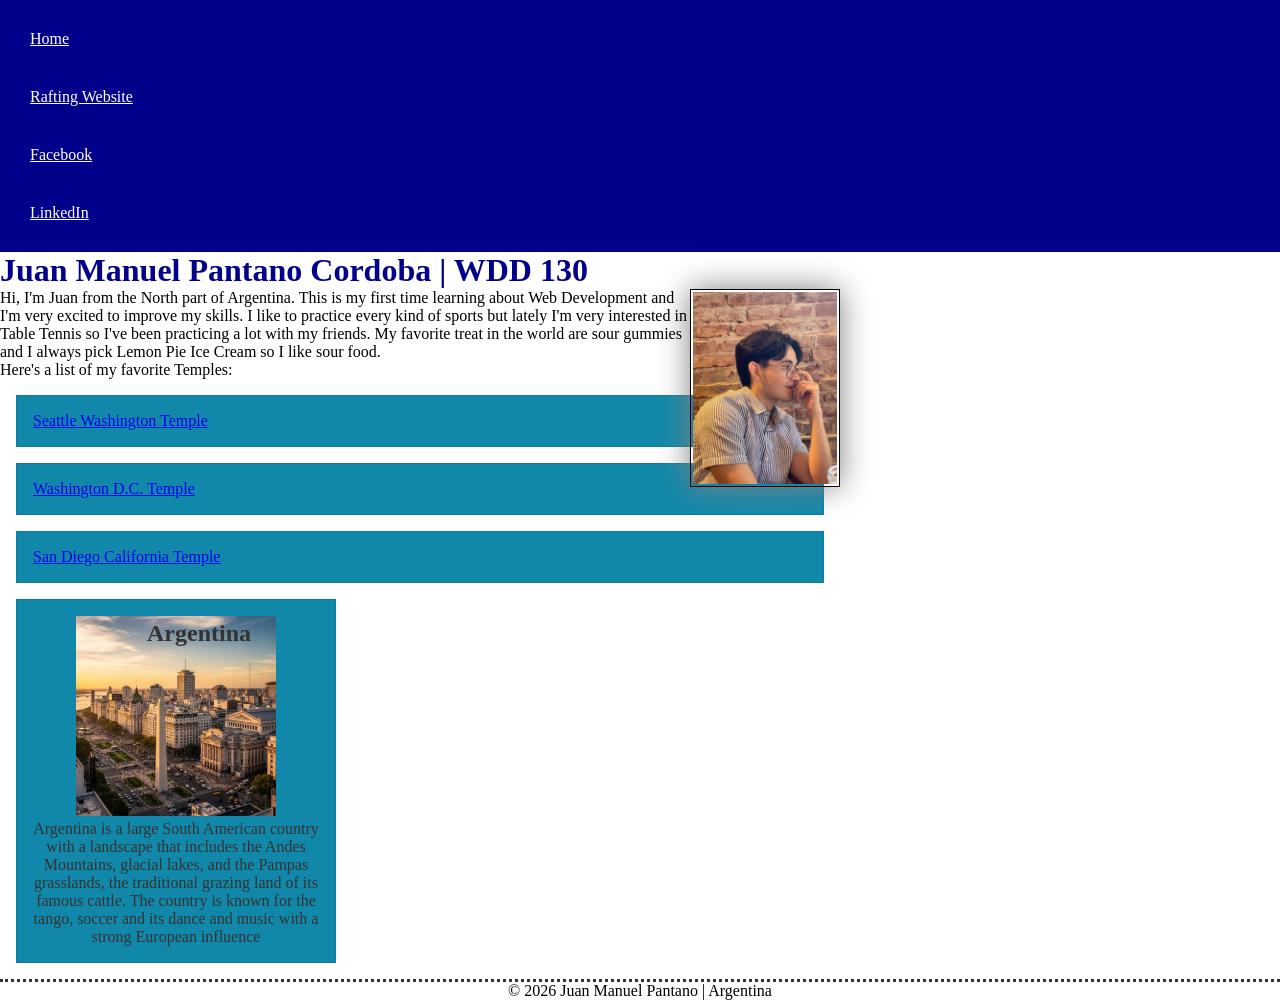
<file: index.html>
<!DOCTYPE html>
<html lang="en">

<head>
    <meta charset="UTF-8">
    <meta name="viewport" content="width=device-width, initial-scale=1.0">
    <title>Juan Manuel Pantano Cordoba WDD 130</title>
    <meta name="description" content="Juan Pantano Home page for Web Fundamentals 130 BYU Idaho">
    <meta name="author" content="Juan Manuel Pantano Cordoba">
    <link rel="stylesheet" href="styles/styles.css">
</head>

<body>
    <header>
        <nav>
            <a href='#'>Home</a>
            <a href="wwr/">Rafting Website</a>
            <a href="www.facebook.com">Facebook</a>
            <a href="www.linkedin.com">LinkedIn</a>
        </nav>
    </header>
    <main>
        <h1>Juan Manuel Pantano Cordoba | WDD 130</h1>
        <img src="images/profile.webp" alt="My name is Juan Manuel Pantano" width="200">
        <p>Hi, I'm Juan from the North part of Argentina. This is my first time learning about Web
            Development and I'm very excited to improve my skills. I like to practice every kind of
            sports but lately I'm very interested in Table Tennis so I've been practicing a lot with
            my friends. My favorite treat in the world are sour gummies and I always pick Lemon Pie
            Ice Cream so I like sour food.
        </p>
        <p>Here's a list of my favorite Temples:
        <ul class="box"><a
              href="https://www.churchofjesuschrist.org/temples/details/seattle-washington-temple?lang=eng">Seattle
                Washington Temple</a></ul>
        <ul class="box"><a
              href="https://www.churchofjesuschrist.org/temples/details/washington-d.c.-temple?lang=eng">Washington
                D.C. Temple
            </a></ul>
        <ul class="box"><a
              href="https://www.churchofjesuschrist.org/temples/details/san-diego-california-temple?lang=eng">San
                Diego California Temple</a></ul>
        </p>


    </main>
    <aside class="box">
        <h2>Argentina</h2><img src="images/argentina.webp"
          alt="Buenos Aires at the Center, Surrounded by Bustling Streets and Classic European Architecture">
        <p>Argentina is a large South American country with a landscape that includes the Andes
            Mountains, glacial lakes, and the Pampas grasslands, the traditional grazing land of its
            famous cattle. The country is known for the tango, soccer and its dance and music with a
            strong European influence</p>
    </aside>
    <footer>
        <p>
            &copy; 2026 Juan Manuel Pantano | Argentina
        </p>
    </footer>
</body>

</html>
</file>
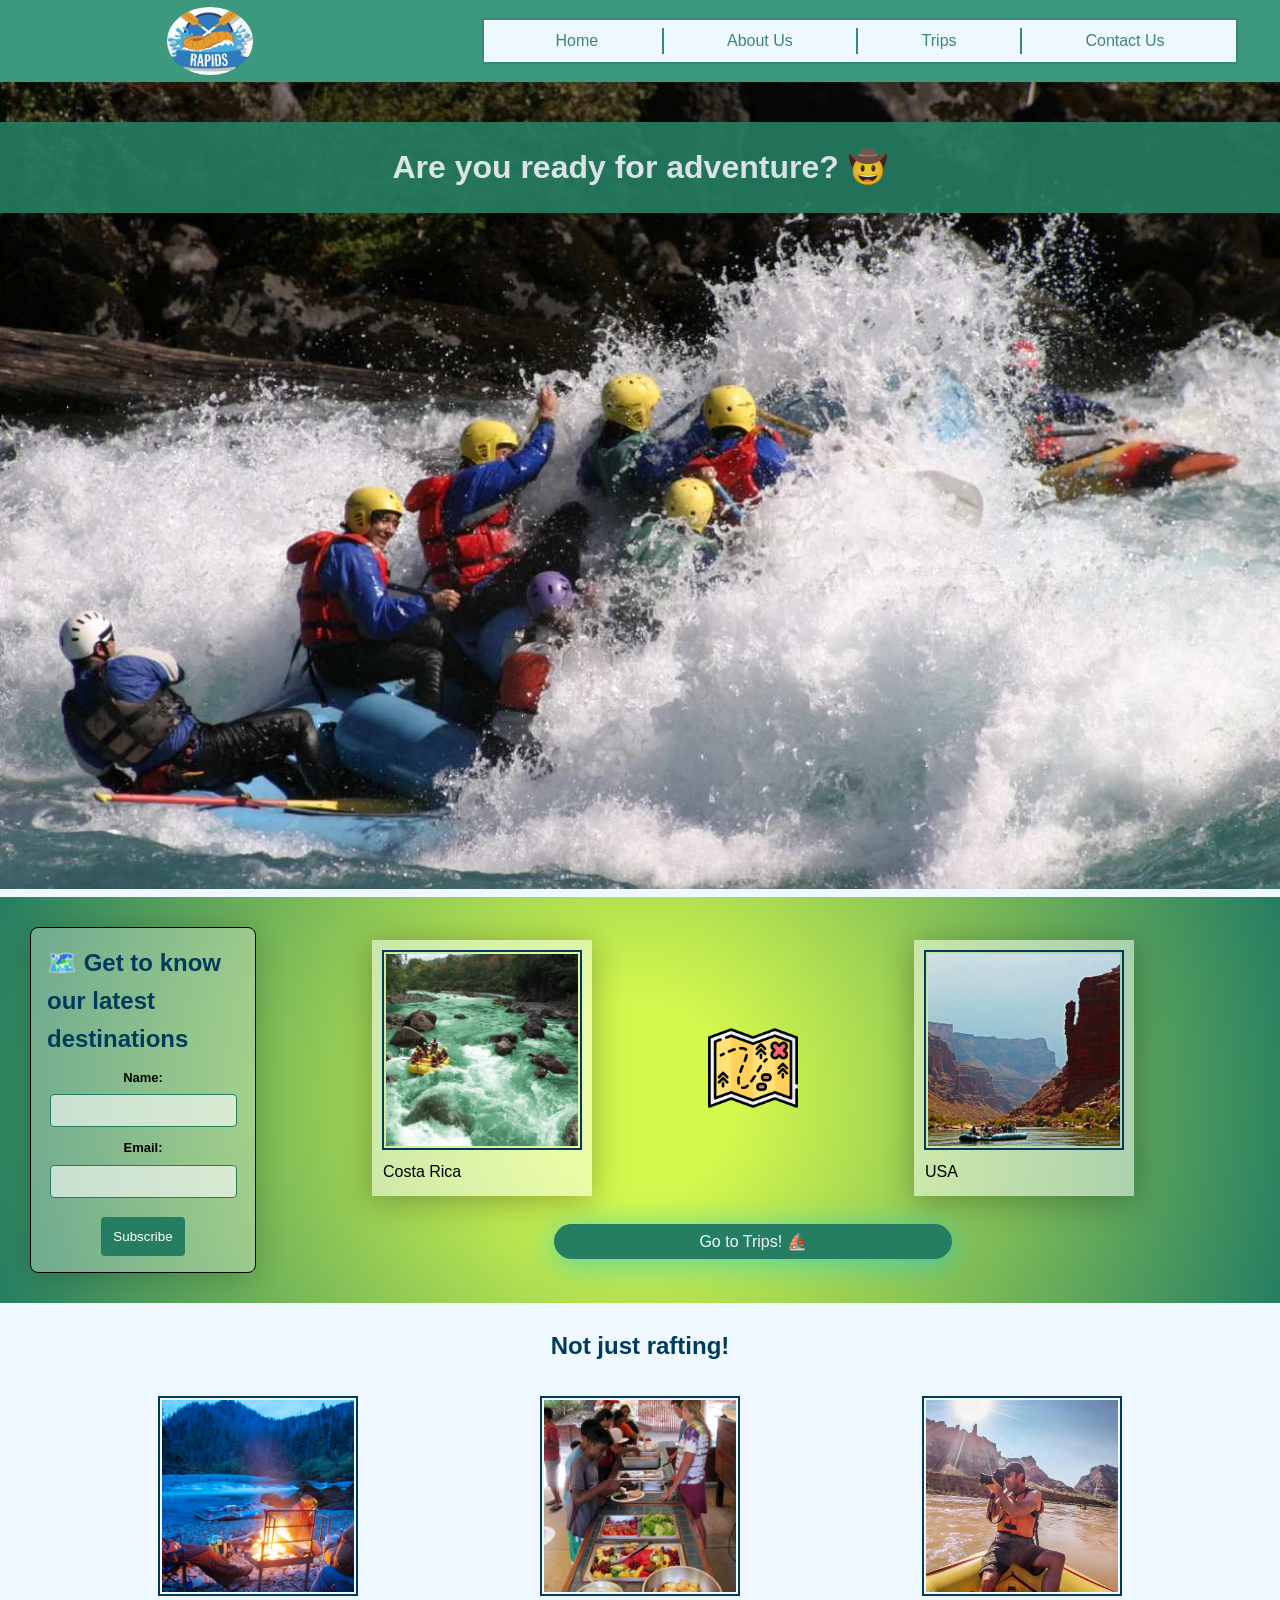
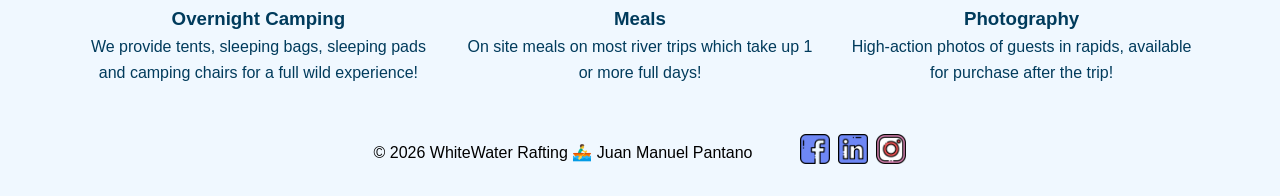
<file: wwr/index.html>
<!DOCTYPE HTML>
<html lang="en-US">

<head>
    <meta charset="UTF-8">
    <meta name="viewport" content="width=device-width, initial-scale=1.0">
    <meta name="description"
      content="Rafting Site landing page, information basic trip summaries and enrollment strategies.">
    <meta name="author" content="Juan Manuel Pantano Cordoba">
    <link rel="stylesheet" href="styles/rafting.css">
    <title>WhiteWater</title>
</head>

<body>
    <header>
        <img src="images/z-crossedoars.jpeg" alt="Logo of Rafting Company">
        <nav>
            <a href="index.html">Home</a>
            <a href="about.html">About Us</a>
            <a href="trips.html">Trips</a>
            <a href="contact.html">Contact Us</a>
        </nav>
    </header>
    <main>
        <div class="hero">
            <img src="images/iadventure.jpg" alt="Rafting activity">
            <h1>Are you ready for adventure? 🤠</h1>
        </div>
        <section class="news">

            <form class="newsletter" action="/subscribe" method="post">
                <h2>🗺️ Get to know our latest destinations </h2>
                <label for="name">Name:</label>
                <input type="text" id="name" name="name" required />

                <label for="email">Email:</label>
                <input type="email" id="email" name="email" required />

                <button type="submit">Subscribe</button>
            </form>
            <figure>
                <img src="images/pacuareriver.jpg" alt="Pacuare River">
                <figcaption>Costa Rica</figcaption>
            </figure>
            <img src="images/sign.png" alt="" class="sign">
            <figure>
                <img src="images/grandcanyon.jpg" alt="Grand Canyon River">
                <figcaption>USA</figcaption>
            </figure>

            <a href="trips.html">Go to Trips! ⛵</a>
        </section>
        <section class="adventures index">
            <h2>Not just rafting!</h2>
            <figure>
                <img src="images/campfire.jpg" alt="River">
                <figcaption>
                    <h3>Overnight Camping</h3>We provide tents, sleeping bags, sleeping pads
                    and camping chairs for a full wild experience!
                </figcaption>
            </figure>
            <figure>
                <img src="images/lunch.jpg" alt="River">
                <figcaption>
                    <h3>Meals</h3>On site meals on most river trips which take up 1 or more full
                    days!
                </figcaption>
            </figure>
            <figure>
                <img src="images/photography.jpg" alt="River">
                <figcaption>
                    <h3>Photography</h3>High-action photos of guests in rapids, available for
                    purchase after the trip!
                </figcaption>
            </figure>
        </section>
    </main>
    <footer>
        <p> &copy; 2026 WhiteWater Rafting 🚣‍♂️ Juan Manuel Pantano</p>
        <nav class="socialmedia">
            <a href="https://facebook.com">
                <img src="images/facebooklogo.png" alt="Facebook Logo">
            </a>
            <a href="https://linkedin.com">
                <img src="images/linkedin.png" alt="Linkedin Logo">
            </a>
            <a href="https://instagram.com">
                <img src="images/iglogo.png" alt="Instagram Logo">
            </a>
        </nav>
    </footer>
</body>

</html>
</file>
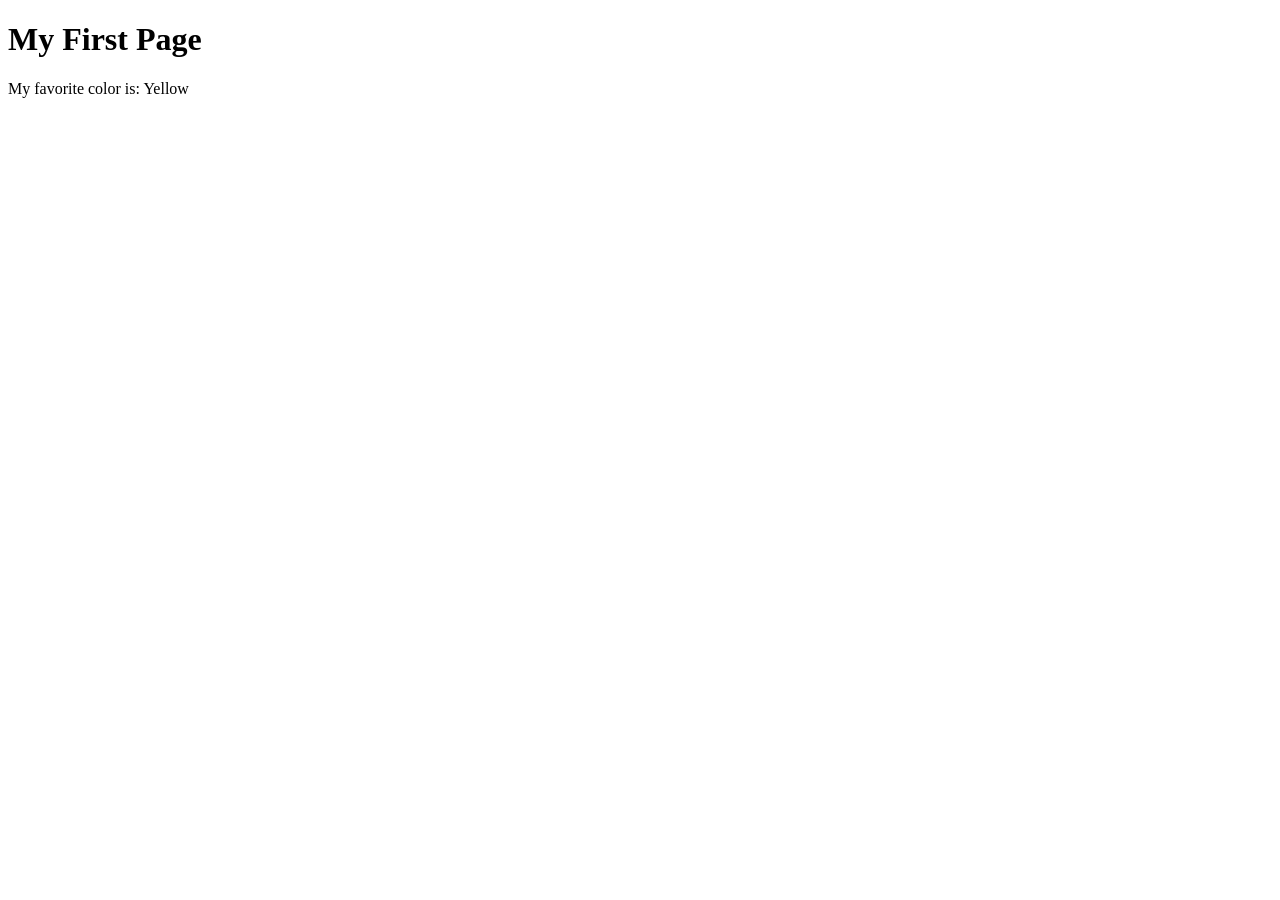
<file: week01/first-page.html>
<!DOCTYPE html>
<html lang="en">

<head>
    <meta charset="UTF-8">
    <meta name="viewport" content="width=device-width, initial-scale=1.0">
    <title>My First Page</title>
</head>

<body>
    <h1>My First Page</h1>
    <p>My favorite color is: Yellow</p>
</body>

</html>
</file>
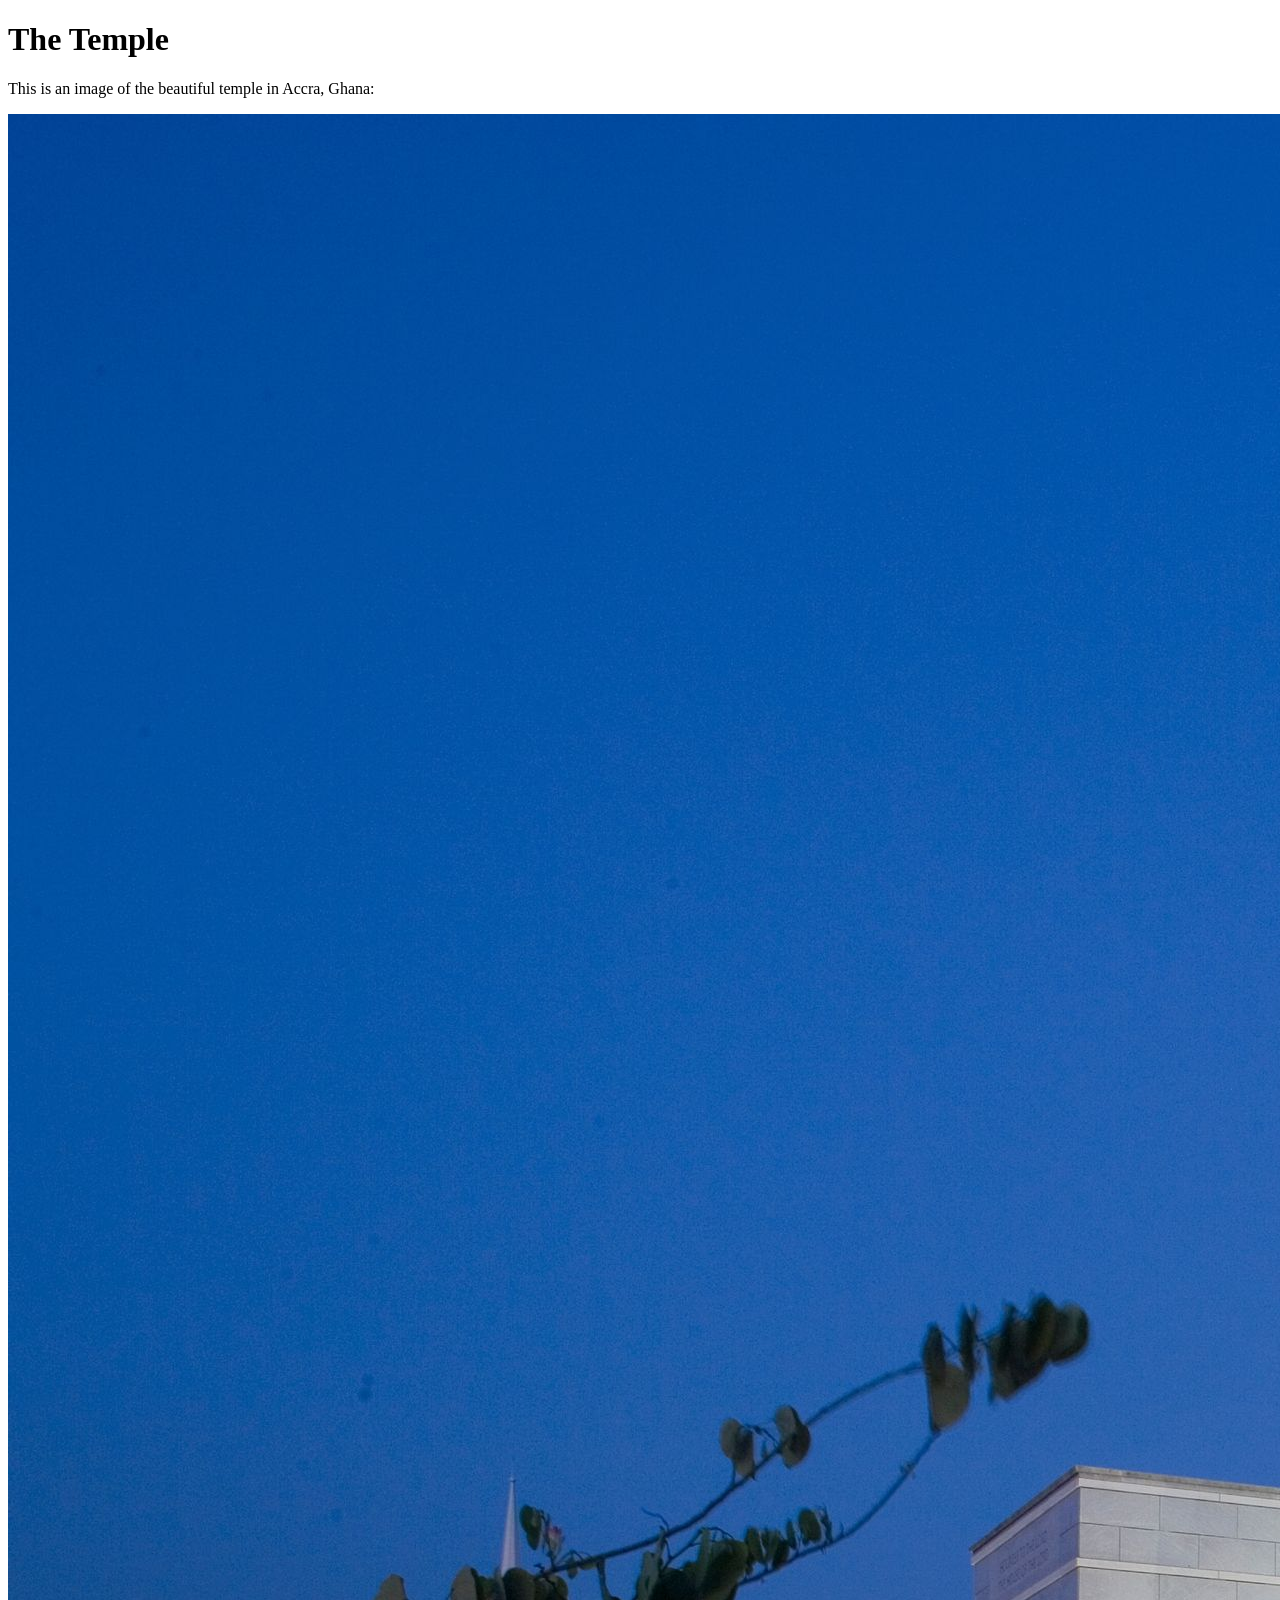
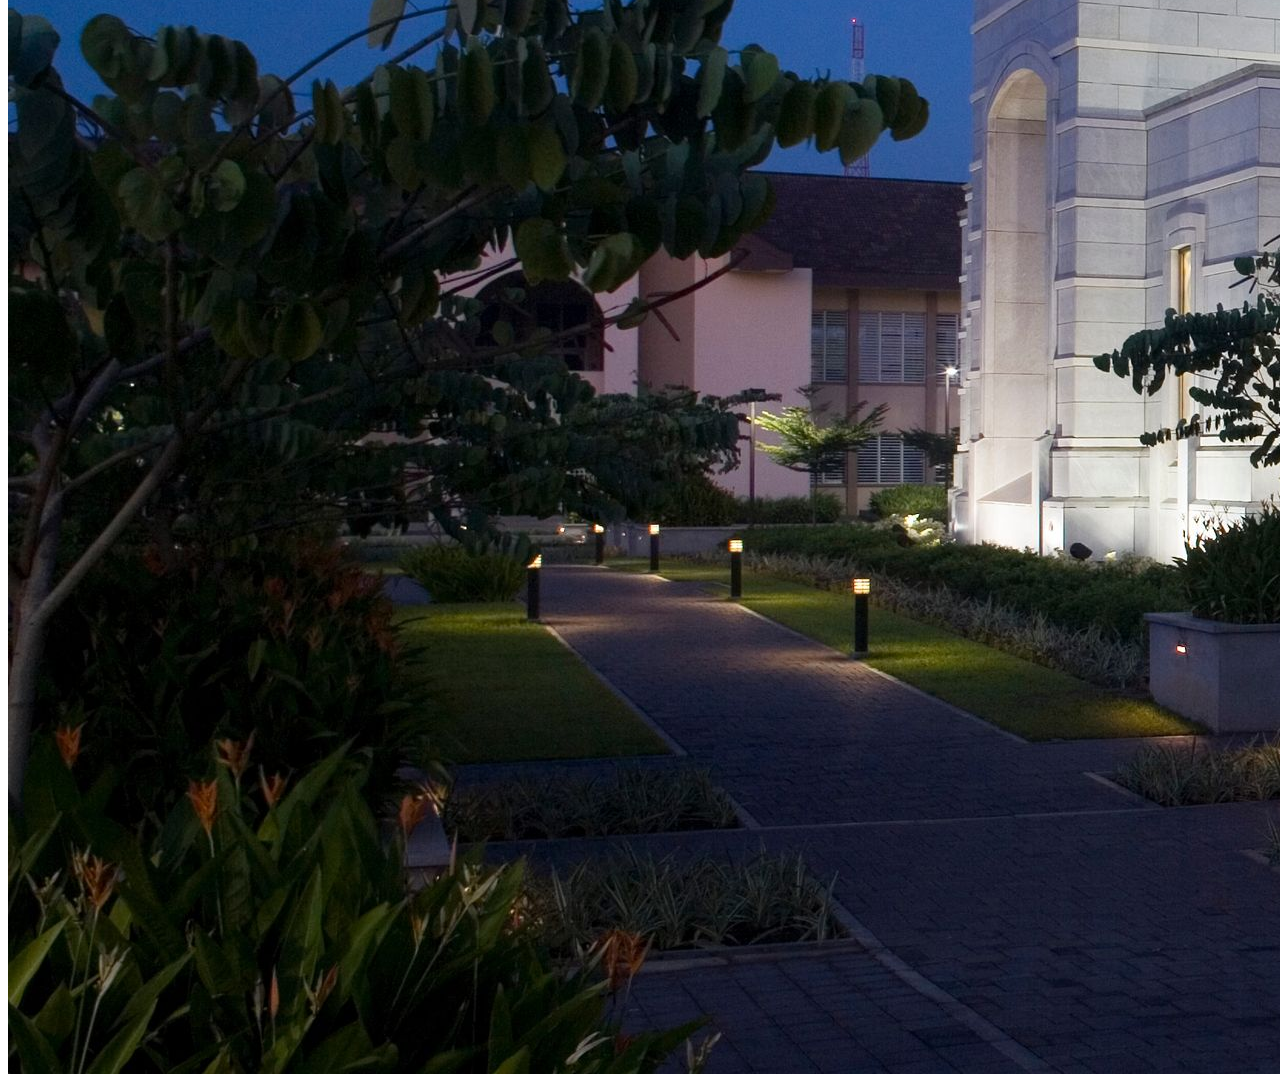
<file: week01/images.html>
<!DOCTYPE html>
<html lang="en">
<head>
    <meta charset="UTF-8">
    <meta name="viewport" content="width=device-width, initial-scale=1.0">
    <title>Temple Image</title>
</head>
<body>
    <h1>The Temple</h1>
    <p>This is an image of the beautiful temple in Accra, Ghana:</p>
    <img src="images/temple-large.jpeg" alt="The Accra Ghana Temple">
    
</body>
</html>
</file>
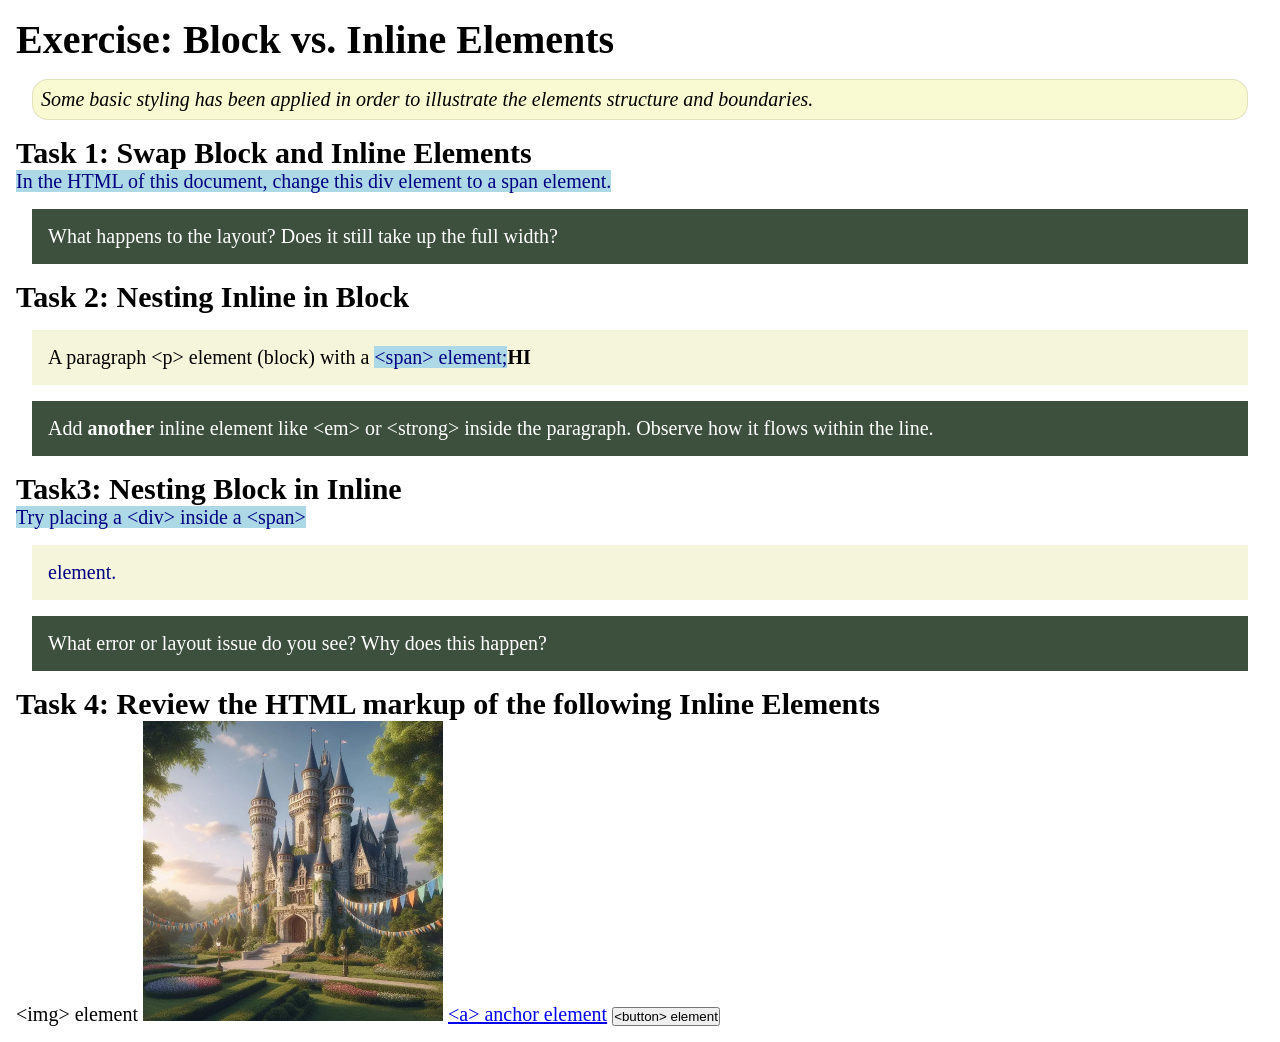
<file: week02/block-vs-inline.html>
<!DOCTYPE html>
<html lang="en">

<head>
    <meta charset="UTF-8">
    <meta name="viewport" content="width=device-width, initial-scale=1.0">
    <title>Exercise: Block vs. Inline Elements</title>
    <link rel="stylesheet" href="styles/block-vs-inline.css">
</head>

<body>
    <main>
        <h1>Exercise: Block vs. Inline Elements</h1>
        <p class="note">Some basic styling has been applied in order to illustrate the elements
            structure and
            boundaries.</p>

        <h2>Task 1: Swap Block and Inline Elements</h2>
        <span>In the HTML of this document, change this div element to a span element.</span>

        <p class="question">What happens to the layout? Does it still take up the full width?</p>

        <h2>Task 2: Nesting Inline in Block</h2>
        <p>A paragraph &lt;p&gt; element (block) with a <span>&lt;span&gt;
                element;</span><strong>HI</strong></p>
        <p class="question">Add <strong>another</strong> inline element like &lt;em&gt; or
            &lt;strong&gt; inside the
            paragraph. Observe
            how it flows within the line.</p>

        <h2>Task3: Nesting Block in Inline</h2>
        <span>Try placing a &lt;div&gt; inside a &lt;span&gt; <div>element.</div></span>
        <p class="question">What error or layout issue do you see? Why does this happen?</p>


        <h2>Task 4: Review the HTML markup of the following Inline Elements</h2>
        &lt;img&gt; element
        <img src="images/castle.webp" alt="placeholder image (images are inline)" width="300"
          height="300">
        <a href="https://churchofjesuschrist.org">&lt;a&gt; anchor element</a>
        <button type="button">&lt;button&gt; element</button>
    </main>
</body>

</html>
</file>
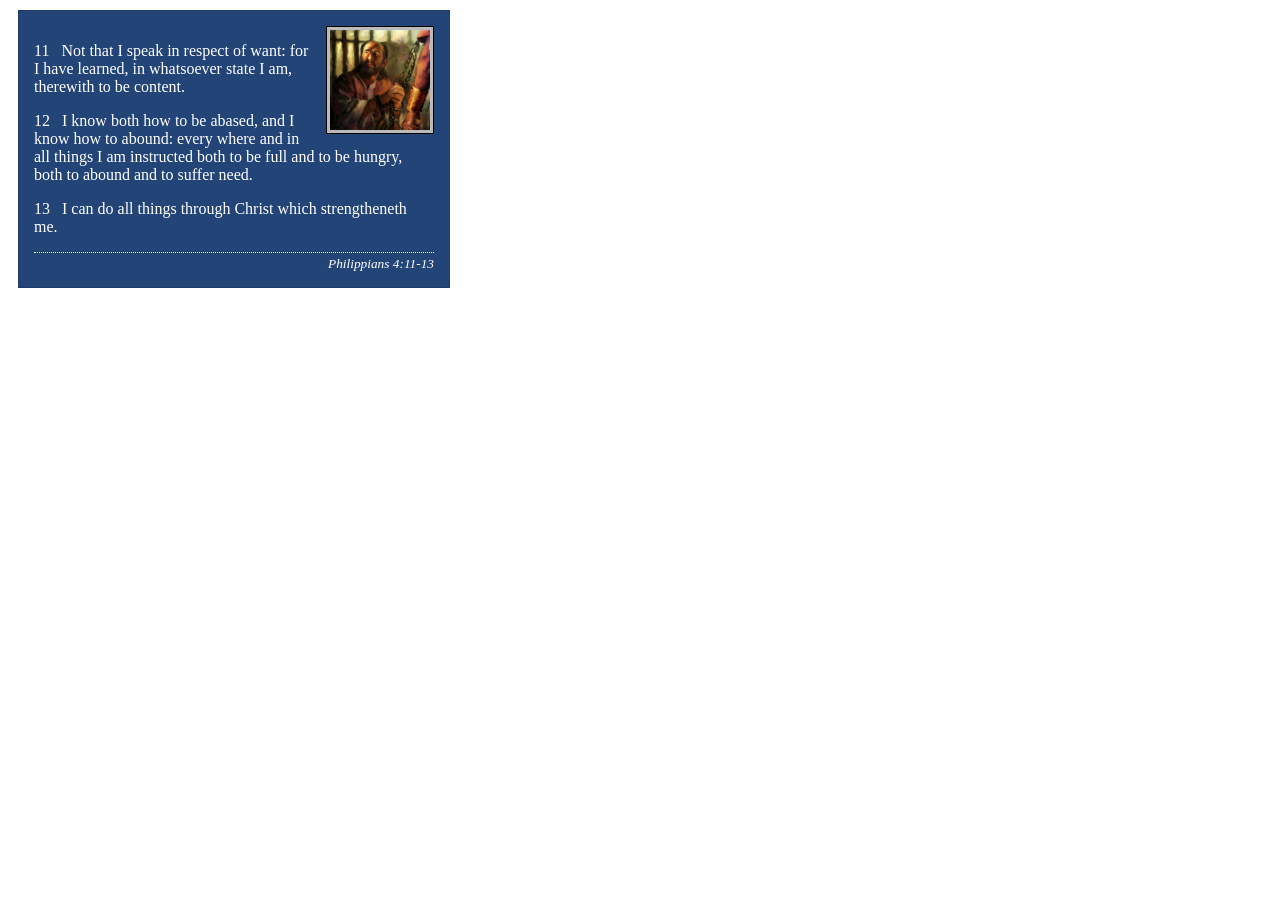
<file: week02/box-model-solution.html>
<!DOCTYPE html>
<html lang="en">
<head>
    <meta charset="UTF-8">
    <meta name="viewport" content="width=device-width, initial-scale=1.0">
    <title>Box Model Activity</title>
    <link rel="stylesheet" href="styles/box-model-solution.css">
</head>
<body>
    <main>
        <div class="callout">
            <img src="images/apostle-paul-imprisoned.webp" alt="Paul the Apostle - Imprisoned in Rome" width="200" height="200">
            <blockquote>
                <p>11 &nbsp; Not that I speak in respect of want: for I have learned, in whatsoever state I am, therewith to be content.</p>
                <p>12 &nbsp; I know both how to be abased, and I know how to abound: every where and in all things I am instructed both to be full and to be hungry, both to abound and to suffer need.</p>
                <p>13 &nbsp; I can do all things through Christ which strengtheneth me.</p>
            </blockquote>
            <cite>Philippians 4:11-13</cite>
        </div>
    </main>
</body>
</html>
</file>
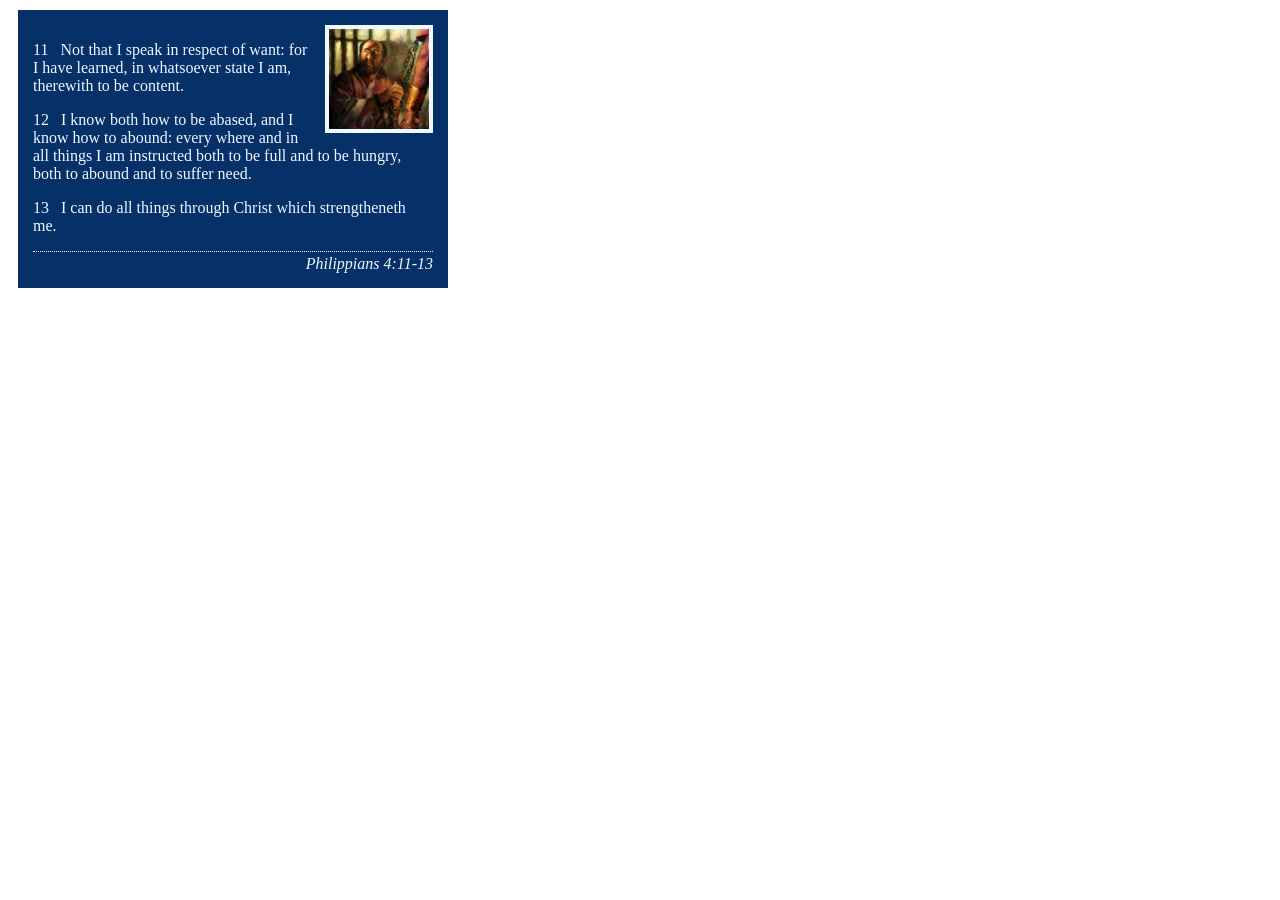
<file: week02/box-model.html>
<!DOCTYPE html>
<html lang="en">

<head>
    <meta charset="UTF-8">
    <meta name="viewport" content="width=device-width, initial-scale=1.0">
    <title>Box Model Activity</title>
    <link rel="stylesheet" href="styles/box-model.css">
</head>

<body>
    <main>
        <div class="callout">
            <img src="images/apostle-paul-imprisoned.webp"
              alt="Paul the Apostle - Imprisoned in Rome" width="200" height="200">
            <blockquote>
                <p>11 &nbsp; Not that I speak in respect of want: for I have learned, in whatsoever
                    state I am, therewith to be content.</p>
                <p>12 &nbsp; I know both how to be abased, and I know how to abound: every where and
                    in all things I am instructed both to be full and to be hungry, both to abound
                    and to suffer need.</p>
                <p>13 &nbsp; I can do all things through Christ which strengtheneth me.</p>
            </blockquote>
            <cite>Philippians 4:11-13</cite>
        </div>
    </main>
</body>

</html>
</file>
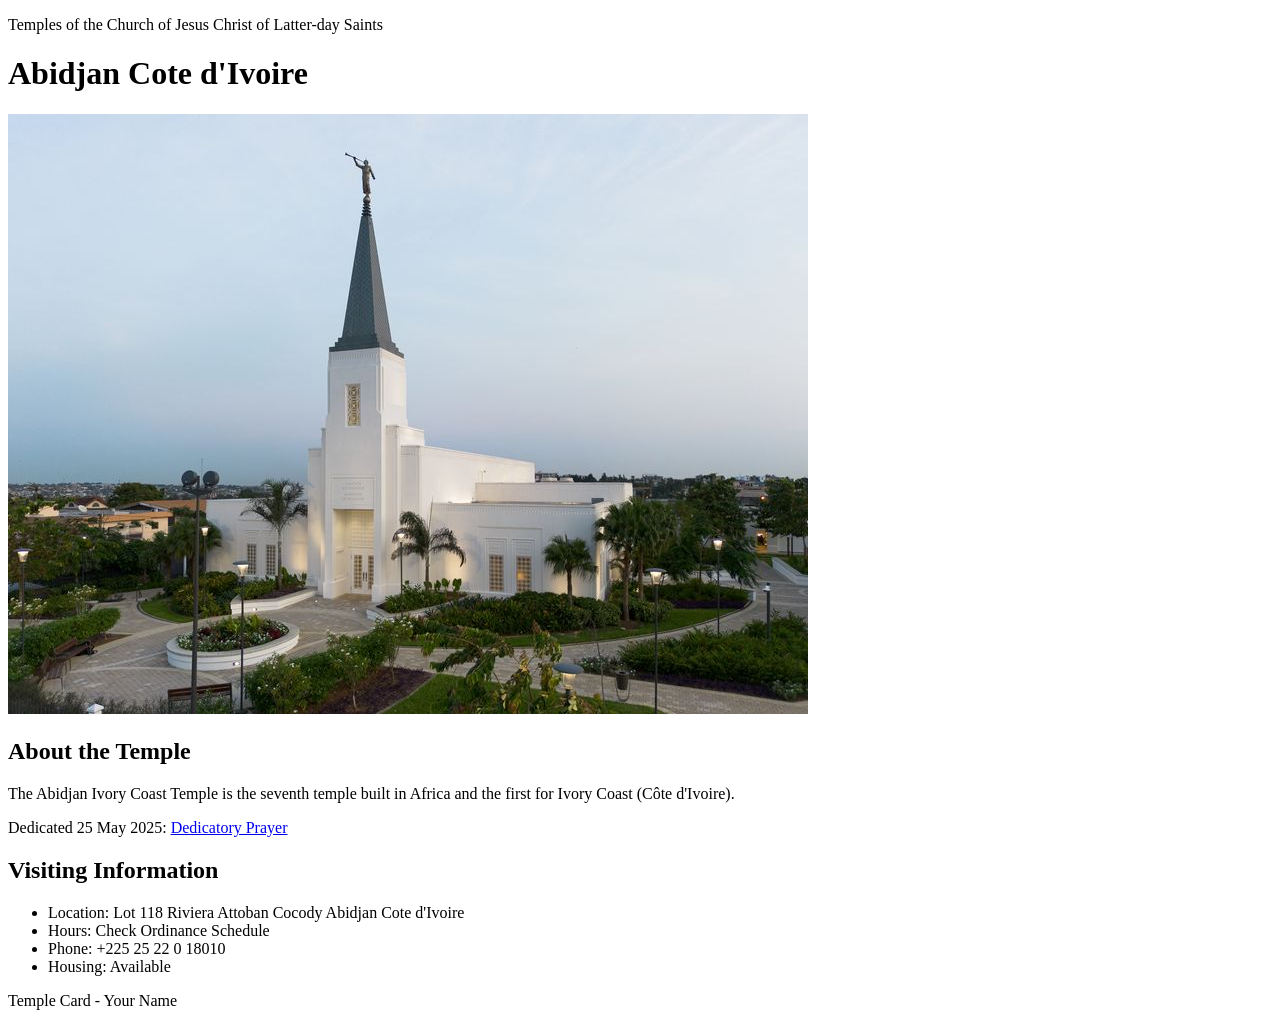
<file: week02/temple.html>
<!DOCTYPE html>
<html lang="en">

<head>
    <meta charset="UTF-8">
    <meta name="viewport" content="width=device-width, initial-scale=1.0">
    <title>Temple Card - Abidjan Cote d'Ivoire</title>
</head>

<body>
    <header>
        <p>Temples of the Church of Jesus Christ of Latter-day Saints</p>
    </header>
    <main>
        <h1>Abidjan Cote d'Ivoire</h1>
        <picture>
            <img src="images/abidjan-ivory-coast.jpeg" alt="Abidjan Cote d'Ivoire Temple">
        </picture>
        <section>
            <h2>About the Temple</h2>
            <p>The Abidjan Ivory Coast Temple is the seventh temple built in Africa and the first for Ivory Coast (Côte
                d'Ivoire).</p>
            <p>Dedicated 25 May 2025: <a
                    href="https://www.churchofjesuschrist.org/temples/dedicatory-prayer/abidjan-ivory-coast-temple/2025-05-25?lang=eng"
                    target="_blank" rel="noopener noreferrer">Dedicatory Prayer</a></p>
        </section>
        <section>
            <h2>Visiting Information</h2>
            <ul>
                <li>Location: Lot 118 Riviera Attoban Cocody Abidjan Cote d'Ivoire</li>
                <li>Hours: Check Ordinance Schedule</li>
                <li>Phone: +225 25 22 0 18010</li>
                <li>Housing: Available</li>
            </ul>
        </section>
    </main>
    <footer>
        <p>Temple Card - Your Name</p>
    </footer>
</body>

</html>
</file>
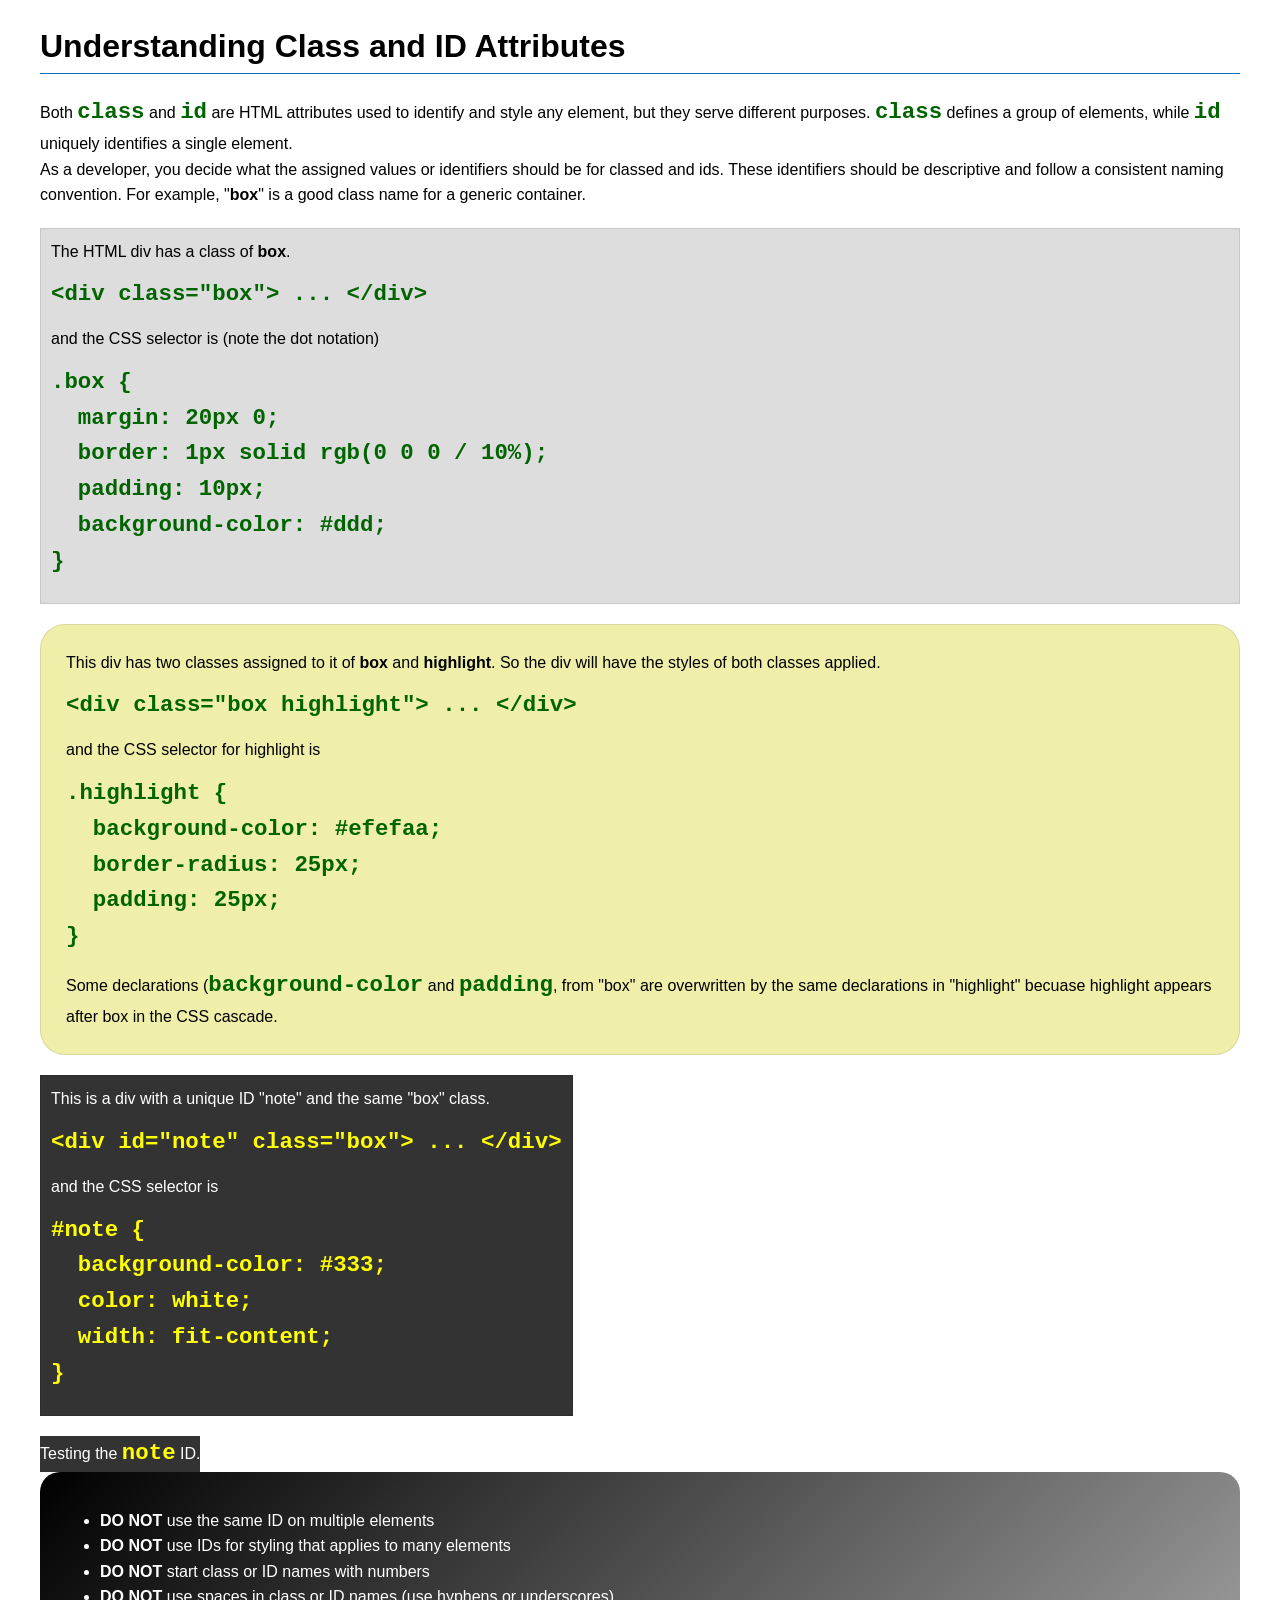
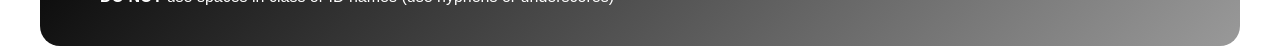
<file: week03/class-and-id.html>
<!DOCTYPE html>
<html lang="en">

<head>
    <meta charset="UTF-8">
    <meta name="viewport" content="width=device-width, initial-scale=1.0">
    <title>Class vs ID Attributes</title>
    <link rel="stylesheet" href="styles/class-and-id.css">
</head>

<body>
    <h1>Understanding Class and ID Attributes</h1>
    <p>Both <code>class</code> and <code>id</code> are HTML attributes used to identify and style any element, but they
        serve different purposes. <code>class</code> defines a group of elements, while <code>id</code> uniquely
        identifies a single element.</p>
    <p>As a developer, you decide what the assigned values or identifiers should be for classed and ids. These
        identifiers should be
        descriptive and follow a consistent naming convention. For example, "<strong>box</strong>" is a good class name
        for a generic container.</p>
    <div class="box">
        <p>The HTML div has a class of <strong>box</strong>.</p>
        <pre><code class="html">&lt;div class="box"&gt; ... &lt;/div&gt;</code></pre>
        and the CSS selector is (note the dot notation)
        <pre><code class="css">.box {
  margin: 20px 0;
  border: 1px solid rgb(0 0 0 / 10%);
  padding: 10px;
  background-color: #ddd; 
}</code></pre>
    </div>

    <div class="box highlight">
        <p>This div has two classes assigned to it of <strong>box</strong> and <strong>highlight</strong>. So the div
            will have the styles of both classes applied.</p>
        <pre><code class="html">&lt;div class="box highlight"&gt; ... &lt;/div&gt;</code></pre>
        and the CSS selector for highlight is
        <pre><code class="css">.highlight {
  background-color: #efefaa;
  border-radius: 25px;
  padding: 25px;
}</code></pre>
<p>Some declarations (<code>background-color</code> and <code>padding</code>, from "box" are overwritten by the same declarations in "highlight" becuase highlight appears after box in the CSS cascade.</p>
    </div>

    <div id="note" class="box">
        <p>This is a div with a unique ID "note" and the same "box" class.</p>
        <pre><code class="html">&lt;div id="note" class="box"&gt; ... &lt;/div&gt;</code></pre>
        and the CSS selector is
        <pre><code class="css">#note {
  background-color: #333;
  color: white;
  width: fit-content;
}</code></pre>
    </div>

    <div id="note">
        <p>Testing the <code>note</code> ID.</p>
    </div>

    <section id="best-practice">
        <ul>
            <li><strong>DO NOT</strong> use the same ID on multiple elements</li>
            <li><strong>DO NOT</strong> use IDs for styling that applies to many elements</li>
            <li><strong>DO NOT</strong> start class or ID names with numbers</li>
            <li><strong>DO NOT</strong> use spaces in class or ID names (use hyphens or underscores)</li>
        </ul>
    </section>




</body>

</html>
</file>
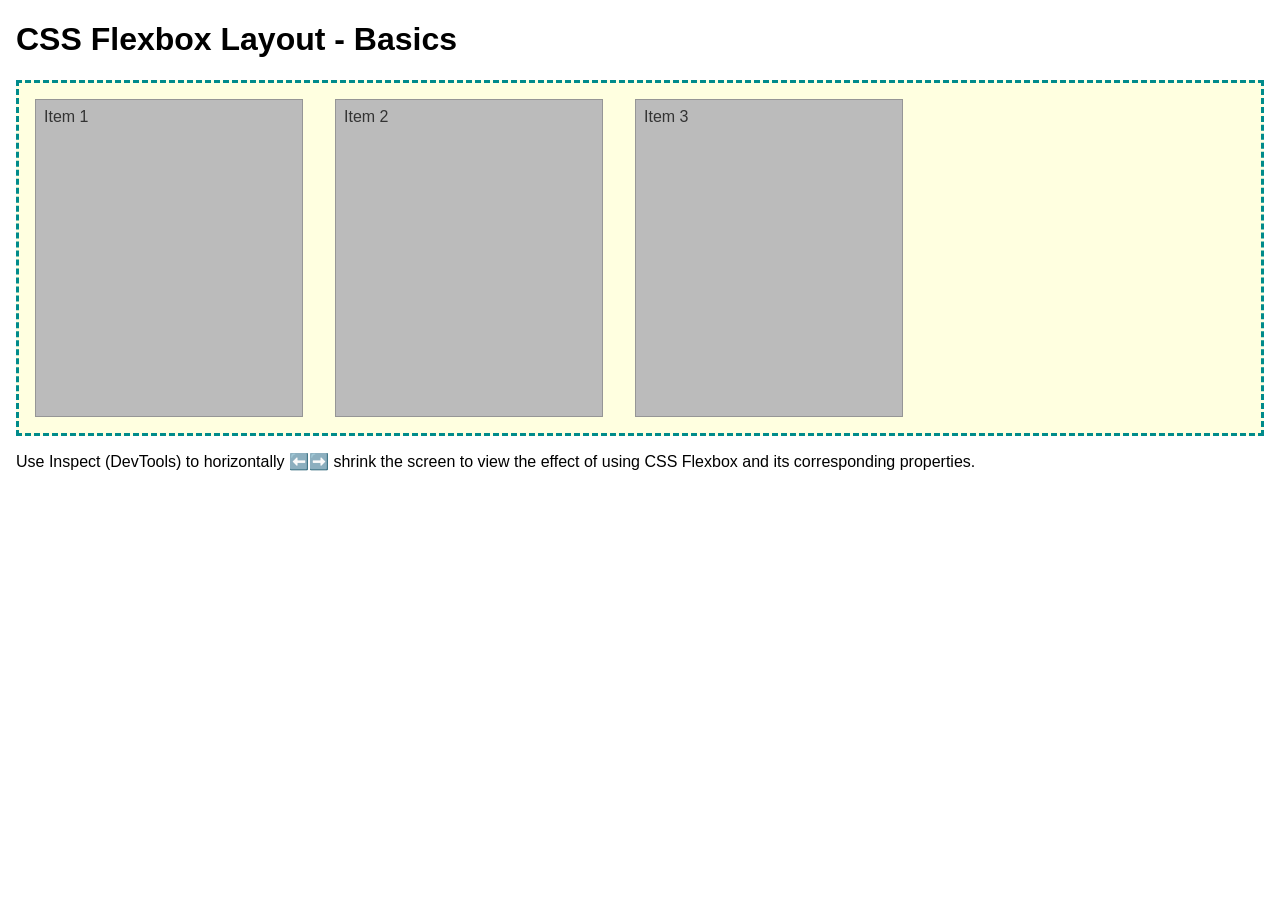
<file: week04/flexbox-layout.html>
<!DOCTYPE html>
<html lang="en">
<head>
    <meta charset="UTF-8">
    <meta name="viewport" content="width=device-width, initial-scale=1.0">
    <title>CSS Flexbox Layout - Basics</title>
    <link rel="stylesheet" href="styles/flexbox.css">
</head>
<body>
    <main>
        <h1>CSS Flexbox Layout - Basics</h1>
        <div class="flex-container">
            <div class="flex-item item1">Item 1</div>
            <div class="flex-item item2">Item 2</div>
            <div class="flex-item item3">Item 3</div>
        </div>
        <p>Use Inspect (DevTools) to horizontally ⬅️➡️ shrink the screen to view the effect of using CSS Flexbox and its corresponding properties.</p>
    </main>
</body>
</html>
</file>
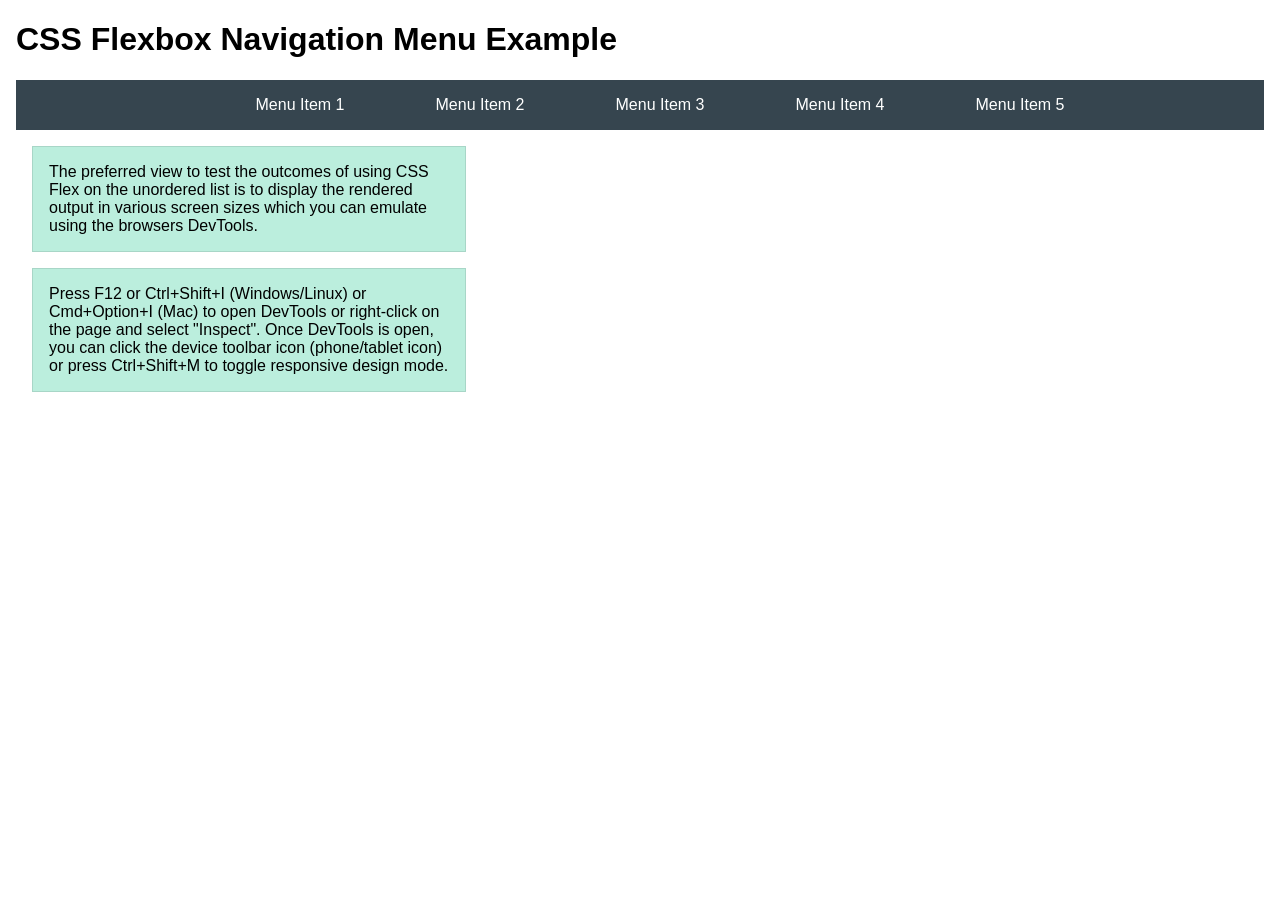
<file: week04/flexbox-menu.html>
<!DOCTYPE html>
<html lang="en">
<head>
    <meta charset="UTF-8">
    <meta name="viewport" content="width=device-width, initial-scale=1.0">
    <title>CSS Flexbox - Navigation Menu</title>
    <link rel="stylesheet" href="styles/flexbox-menu.css">
</head>
<body>
    <main>
        <h1>CSS Flexbox Navigation Menu Example</h1>
        <nav>
            <ul>
                <li><a href="#">Menu Item 1</a></li>
                <li><a href="#">Menu Item 2</a></li>
                <li><a href="#">Menu Item 3</a></li>
                <li><a href="#">Menu Item 4</a></li>
                <li><a href="#">Menu Item 5</a></li>
            </ul>
        </nav>
        <p>The preferred view to test the outcomes of using CSS Flex on the unordered list is to display the rendered output in various screen sizes which you can emulate using the browsers DevTools.</p>

        <p>Press F12 or Ctrl+Shift+I (Windows/Linux) or Cmd+Option+I (Mac) to open DevTools or right-click on the page and select "Inspect". Once DevTools is open, you can click the device toolbar icon (phone/tablet icon) or press Ctrl+Shift+M to toggle responsive design mode.</p>

                      
        
    </main>
</body>
</html>
</file>
<file: styles/styles.css>
* {
    margin: 0;
    padding: 0;
    box-sizing: border-box;
}

nav {
    background-color: darkblue;
    padding: 10px;
}

nav a {
    color: white;
    display: block;
    padding: 20px;
}

h1 {
    color: darkblue;
}

main img {
    width: 150px;
    height: auto;
    border: 1px solid black;
    padding: 2px;
    box-shadow: 0 0 30px gray;
    float: right;
}

p {
    padding: 0;
}

main {
    max-width: 840px;
}

aside {
    position: relative;
    width: 20rem;
    text-align: center;
}

aside h2 {
    position: absolute;
    top: 20px;
    left: 130px;
}

aside img {

    width: 200px;
    height: auto;
}

footer {
    margin-top: 15px;
    border-top: #333 dotted;
    text-align: center;

}

/* Class Selectors*/
.box {
    margin: 1rem;
    border: 1px solid rgb(0 0 0 / 10%);
    padding: 1rem;
    background-color: #18a;
    color: #333;
}
</file>
<file: wwr/styles/rafting.css>
:root {
    --primary-color: #003B5C;
    --secondary-color: #257E62;
    --accent1-color: #915F00;
    --accent2-color: #F0F8FF;
    --heading-font: "Montserrat", "Trebuchet MS", sans-serif;
    --body-font: "Open Sans", "Helvetica Neue", sans-serif;
}

* {
    margin: 0;
    padding: 0;
    box-sizing: border-box;
}

body {

    background-color: var(--accent2-color);
    font-family: var(--body-font);
    line-height: 1.6;
}

header,
main,
footer {
    max-width: 100%;
    margin: 0 auto;
    overflow: hidden;
    scrollbar-width: thin;
}

header {
    width: 100%;
    display: grid;
    grid-template-columns: 1fr 2fr;
    justify-items: center;
    align-items: center;
    gap: 20px;
    background-color: #298F6F;
    opacity: 0.9;
}

header img {
    width: 100px;
    height: auto;
    padding: 7px;
    border-radius: 100%;
}

header nav {
    display: flex;
    border: solid 2px var(--secondary-color);
    background-color: var(--accent2-color);
    justify-content: center;
    width: 90%;
    cursor: pointer;
}

header nav a {
    text-decoration: none;
    color: var(--secondary-color);
    text-align: center;
    justify-self: center;
    align-items: center;
    font-size: 1em;
    flex: 1 1 auto;
    height: 100%;
}

header nav a:not(:last-child) {
    border-right: 2px solid var(--secondary-color);
}

h1,
h2 {
    color: var(--primary-color);
    font-family: var(--heading-font);
}

nav,
p,
section,
article {
    margin: 16px;
    padding: 8px;
}

.socialmedia {
    display: flex;
    max-width: fit-content;
    gap: 8px;
    justify-content: flex-end;
}

.socialmedia a {
    text-decoration: none;
    max-width: fit-content;
}

.socialmedia a img {
    max-width: 30px;
}

.hero {
    position: relative;
    width: 100%;
    justify-content: center;
    align-items: center;

}

.hero img {
    width: 100%;
    height: auto;
    object-fit: cover;
}

.hero h1 {
    position: absolute;
    background-color: var(--secondary-color);
    color: var(--accent2-color);
    top: 40px;
    width: 100%;
    padding: 20px;
    text-align: center;
    opacity: 0.9;
}

.hero article {
    position: absolute;
    top: 60%;
    left: 5%;
    background-color: var(--accent1-color);
    color: var(--accent2-color);
    opacity: 0.95;
    width: 90%;
    border-radius: 1ch;
}

.hero article img {
    float: right;
    width: 15%;
    margin: 10px;
    border: 1px solid var(--accent2-color);
    border-radius: 1ch;
}

.hero article p {
    margin: 3px;
    font-size: 0.9rem;
    color: var(--accent2-color);
    font-weight: 600;
}

.history {
    display: grid;
    grid-template-columns: 1fr auto 1fr;
    grid-template-rows: auto 1fr;
    text-align: center;
    width: 100%;
    justify-content: center;
    align-items: center;
}

.history h2 {
    grid-column: 1/4;
}

.history img {
    max-width: 200px;
}

.history p {
    font-size: small;
}

.adventures {
    display: grid;
    grid-template-columns: repeat(5, 1fr);
    grid-template-rows: auto;
    text-align: center;
    max-width: 100%;
    justify-content: center;
    gap: 5px;
    color: var(--primary-color);
}

.adventures h2 {
    grid-column: 1/11;
}

figure img {
    width: 200px;
    aspect-ratio: 1 / 1;
    padding: 2px;
    object-fit: cover;
    border: 2px solid var(--primary-color);
}

figure figcaption {
    padding: 1px;
    justify-self: center;
}

footer {
    display: flex;
    flex-direction: row;
    align-items: center;
    justify-content: center;

}

.contact {
    display: flex;
    flex-direction: column;
    justify-content: center;
    align-items: center;
}

.contact p {
    margin: 0;
    padding: 0;
}

.form {
    display: grid;
    grid-template-columns: 0.9fr 1fr;
    gap: 5%;

}

form {
    display: grid;
    grid-template-columns: 0.3fr 1fr;
    gap: 1px;
    justify-content: center;
    align-items: center;
}

label {
    display: block;
    margin-bottom: 1px;
    font-size: small;
}

input {
    margin: 2px;
    border-radius: 5px;
    padding: 3px;
}

label[for=message] {
    grid-column: 1/3;
}

textarea {
    grid-row: 5;
    grid-column: 1/3;

}

fieldset {
    display: grid;
    grid-template-columns: 15px 1fr;
    column-gap: 5px;
    padding: 5px;
    border: none;
}

label[for=subscribe] {
    grid-row: 6;
    grid-column: 1/3;
}

button {
    grid-column: 1/3;
    justify-self: center;
    padding: 10px;
    background-color: var(--secondary-color);
    color: var(--accent2-color);
    border-color: var(--secondary-color);
    border: solid;
    border-radius: 15px;
    cursor: pointer;
}

.staff {
    display: grid;
    grid-template-columns: repeat(3, 1fr);
    grid-template-rows: auto 300px;
    text-align: center;
    max-width: 100%;
    justify-content: center;
    gap: 5px;
    color: var(--primary-color);
}

.staff h2 {
    grid-column: 1/4;
}

.news {
    display: grid;
    width: 100%;
    grid-template-columns: 0.5fr 1fr 0.1fr 1fr;
    margin: 0;
    padding: 30px;
    justify-content: center;
    align-items: center;
    background: radial-gradient(circle,
            rgba(210,
                247,
                77,
                1) 15%,
            rgba(37, 126, 98, 1) 100%);
}

.newsletter {
    display: flex;
    flex-direction: column;
    max-width: 400px;
    margin: 0 auto;
    padding: 1rem;
    border-radius: 8px;
    grid-column: 1/2;
    grid-row: 1/3;
    justify-content: center;
    align-items: center;
    border: 1px solid;
    background: rgba(255, 255, 255, 0.3);
    box-shadow: 0 4px 30px rgba(0, 0, 0, 0.2);
    backdrop-filter: blur(5px);
}

.newsletter label {
    margin-top: 0.5rem;
    font-weight: bold;
}

.newsletter input {
    padding: 0.5rem;
    margin-top: 0.25rem;
    border: 1px solid var(--secondary-color);
    border-radius: 4px;
    background: rgba(255, 255, 255, 0.6);
}

.newsletter button {
    margin-top: 1rem;
    padding: 0.75rem;
    background: var(--secondary-color);
    color: white;
    border: none;
    border-radius: 4px;
    cursor: pointer;
}

.news figure {
    width: 220px;
    aspect-ratio: 1/1;
    align-self: center;
    justify-self: center;
    padding: 10px;
    background: rgba(255, 255, 255, 0.5);
    box-shadow: 0 4px 30px rgba(0, 0, 0, 0.3);
    backdrop-filter: blur(5px);
}

.news .sign {
    width: 90px;
}

.news a {
    grid-column: 2/5;
    width: 40%;
    background: rgba(37, 126, 98);
    box-shadow: 0 4px 30px rgba(10, 200, 230, 0.6);
    text-decoration: none;
    color: var(--accent2-color);
    border-radius: 50px;
    text-align: center;
    align-self: center;
    justify-self: center;
    padding: 5px;
}

.index {
    grid-template-columns: repeat(3, 0.3fr);
    gap: 30px;
}

.index h2 {
    grid-column: 1/4;
}

.trip-grid {
    display: grid;
    grid-template-columns: 1fr;
    gap: 30px;
    max-width: 80%;
    margin: 50px auto;
    padding: 0 10px;
}

.trip-card {
    display: grid;
    grid-template-columns: 0.8fr 1.2fr;
    margin: 0;
    background: white;
    box-shadow: 4px 4px 0px var(--secondary-color);
    overflow: hidden;
}

.trip-card:nth-child(even) {
    direction: rtl;
}

.trip-card:nth-child(even) figcaption {
    direction: ltr;
}

.trip-card img {
    width: 100%;
    height: 100%;
    min-height: 200px;
    object-fit: cover;
    display: block;
    border: none;
}

.trip-card figcaption {
    padding: 30px;
    display: flex;
    flex-direction: column;
    justify-content: center;
}

.trip-card h3 {
    margin-top: 0;
    font-size: 1.4rem;
    text-transform: uppercase;
    letter-spacing: 1px;
}

.trip-card p {
    font-size: 1rem;
    line-height: 1.6;
    color: #444;
}

.trip-details {
    max-width: 1100px;
    margin: 60px auto;
    padding: 0 20px;
}

.trip-table {
    width: 100%;
    border-collapse: collapse;
    margin-top: 20px;
    font-family: sans-serif;
}

.trip-table th {
    background-color: var(--primary-color);
    color: white;
    text-align: left;
    padding: 15px;
}

.trip-table td {
    padding: 12px 15px;
    border-bottom: 1px solid #ddd;
}

.trip-table tr:nth-child(even) {
    background-color: #f2f2f2;
}

.cta-card {
    display: flex;
    align-items: center;
    justify-content: center;
    background-color: #f4f4f4;
    border: 2px dashed #ccc;
    padding: 40px;
    text-align: center;
}

.cta-inner {
    margin-top: 0;
    color: #333;
}

.cta-link {
    display: inline-block;
    margin-top: 15px;
    color: white;
    background: rgba(37, 126, 98);
    box-shadow: 0 4px 30px rgba(20, 200, 230, 0.3);
    text-decoration: none;
    color: var(--accent2-color);
    border-radius: 50px;
    text-align: center;
    align-self: center;
    justify-self: center;
    padding: 15px;
}
</file>
<file: week02/styles/block-vs-inline.css>
* {
    margin: 0;
    padding: 0;
}

body {
    font-size: 20px;
    margin: 1rem;
}

p,
div {
    background-color: beige;
    margin: 1rem;
    padding: 1rem;
}

span {
    color: navy;
    background-color: lightblue;
}

code {
    margin: 0;
    padding: 0;
    color: green;
    font-size: 1.2rem;
}

.note {
    font-style: italic;
    background-color: lightgoldenrodyellow;
    border-radius: 1rem;
    border: 1px solid rgb(0 0 0 / 10%);
    margin: 1rem;
    padding: .5rem;
}

.question {
    background-color: #3d503d;
    color: #fff;
}
</file>
<file: week02/styles/box-model-solution.css>
.callout {
    max-width: 400px;
    margin: 10px;
    border: 1px solid rgba(0, 0, 0, .1);
    padding: 15px;
    background-color: #247;
    color: #fff;
}

.callout img {
    float: right;
    margin: 0 0 10px 15px;
    border: 1px solid #000;
    padding: 3px;
    background-color: #bbb;
    width: 100px;
    height: auto;

}

blockquote {
    margin: 0;
}

cite {
    display: block;
    border-top: 1px dotted #fff;
    padding-top: 3px;
    text-align: right;
    font-size: smaller;
}
</file>
<file: week02/styles/box-model.css>
.callout {
    max-width: 400px;
    margin: 10px;
    border: 1px;
    padding: 15px;
    background-color: #053068;
    color: aliceblue;
}

.callout img {
    float: right;
    margin: 0 0 10px 15px;
    border: 1px solid;
    padding: 3px;
    width: 100px;
    height: auto;
    background-color: aliceblue;
}

blockquote {
    margin: 0;
}

cite {
    display: block;
    text-align: right;
    padding-top: 3px;
    border-top: dotted 1px;
}
</file>
<file: week03/styles/class-and-id.css>
body {
    font-family: Arial, sans-serif;
    line-height: 1.6;
    margin: 0;
    padding: 0 40px;
}

h1 {
    border-bottom: 1px solid rgb(0 110 182);
    padding-bottom: 0;
}



p {
    margin: 0;
}

code {
    color: darkgreen;
    font-weight: 700;
    font-size: 1.4rem;
}

/* Class examples - can be reused */

.box {
    margin: 20px 0;
    border: 1px solid rgb(0 0 0 / 10%);
    padding: 10px;
    background-color: #ddd; /* this is shorthand for #dddddd */
}

.highlight {
    background-color: #efefaa;
    border-radius: 25px;
    padding: 25px;
}

/* ID examples - should be unique */

#note {
    background-color: #333;
    color: white;
    width: fit-content;
}

#note code {
    color: yellow;
}

#best-practice {
    background: linear-gradient(135deg, #000 0%, #999 100%);
    color: white;
    border-radius: 20px;
    padding: 20px
}
</file>
<file: week04/styles/flexbox.css>
body {
    font-family: Helvetica, Arial, sans-serif;
    margin: 1rem;
}

.flex-container {
    border: 3px dashed darkcyan;
    background-color: lightyellow;
    display: flex;
    flex-wrap: wrap;
}

.flex-item {
    width: 250px;
    margin: 1rem;
    border: 1px solid rgb(0 0 0 / 20%);
    padding: 0.5rem;
    background-color: #bbb;
    color: #333;
}

.item1 {
    min-height: 100px;
}

.item2 {
    min-height: 200px;
}

.item3 {
    min-height: 300px;
}
</file>
<file: week04/styles/flexbox-menu.css>
body {
    font-family: Helvetica, Arial, sans-serif;
    margin: 1rem;
}

nav {
    background-color: #36454f;
}

nav ul {
    list-style-type: none;
    display: flex;
    flex-wrap: wrap;
    max-width: 900px;
    margin: 0 auto;
    justify-content: space-around;
    align-items: center;
}

nav a {
    display: block;
    color: #fff;
    text-align: center;
    padding: 1rem;
    text-decoration: none;
}

p {
    margin: 1rem;
    border: 1px solid rgb(0 0 0 / 10%);
    padding: 1rem;
    background-color: #bed;
    max-width: 400px;
}

#devtools-btn {
    background-color: #36454f;
    color: white;
    border: none;
    padding: 12px 24px;
    margin: 1rem;
    font-size: 16px;
    font-family: Helvetica, Arial, sans-serif;
    border-radius: 4px;
    cursor: pointer;
    transition: background-color 0.3s ease;
}

#devtools-btn:hover {
    background-color: #4a5a6a;
}

#devtools-btn:active {
    background-color: #2a3a4a;
}
</file>
